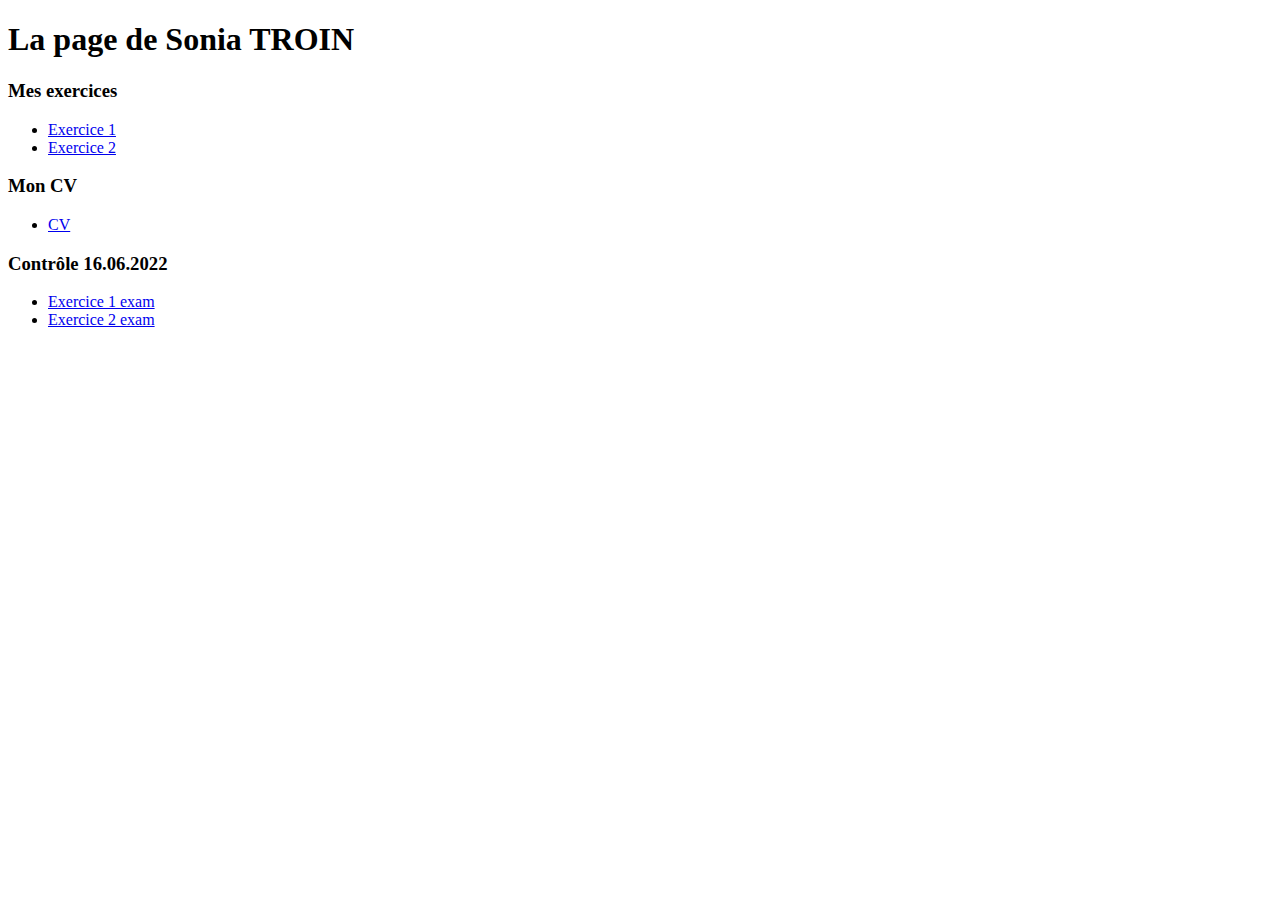
<file: index.html>
<!DOCTYPE html>
<html lang="fr"> 
	<head>
		<meta charset="UTF-8">
		<title>Ma page de Sonia TROIN</title>
	</head>
	<body> 
		<h1> La page de Sonia TROIN </h1>
		<h3> Mes exercices </h3>
		<p>
		<ul>
			<li> <a href="ex.html"> Exercice 1 </a>
			<li> <a href="ex2.html"> Exercice 2 </a>
		</ul>
		
		<h3> Mon CV </h3>
		<ul>
			<li> <a href="CV.html"> CV </a>
		</ul>
		
		<h3> Contrôle 16.06.2022 </h3>
		<ul>
			<li> <a href="controle-PW-TROIN-2022/ex1.html"> Exercice 1 exam </a>
			<li> <a href="controle-PW-TROIN-2022/exercice2/intro.html"> Exercice 2 exam </a>
		</ul>
		</p>
	</body>
</html>
</file>
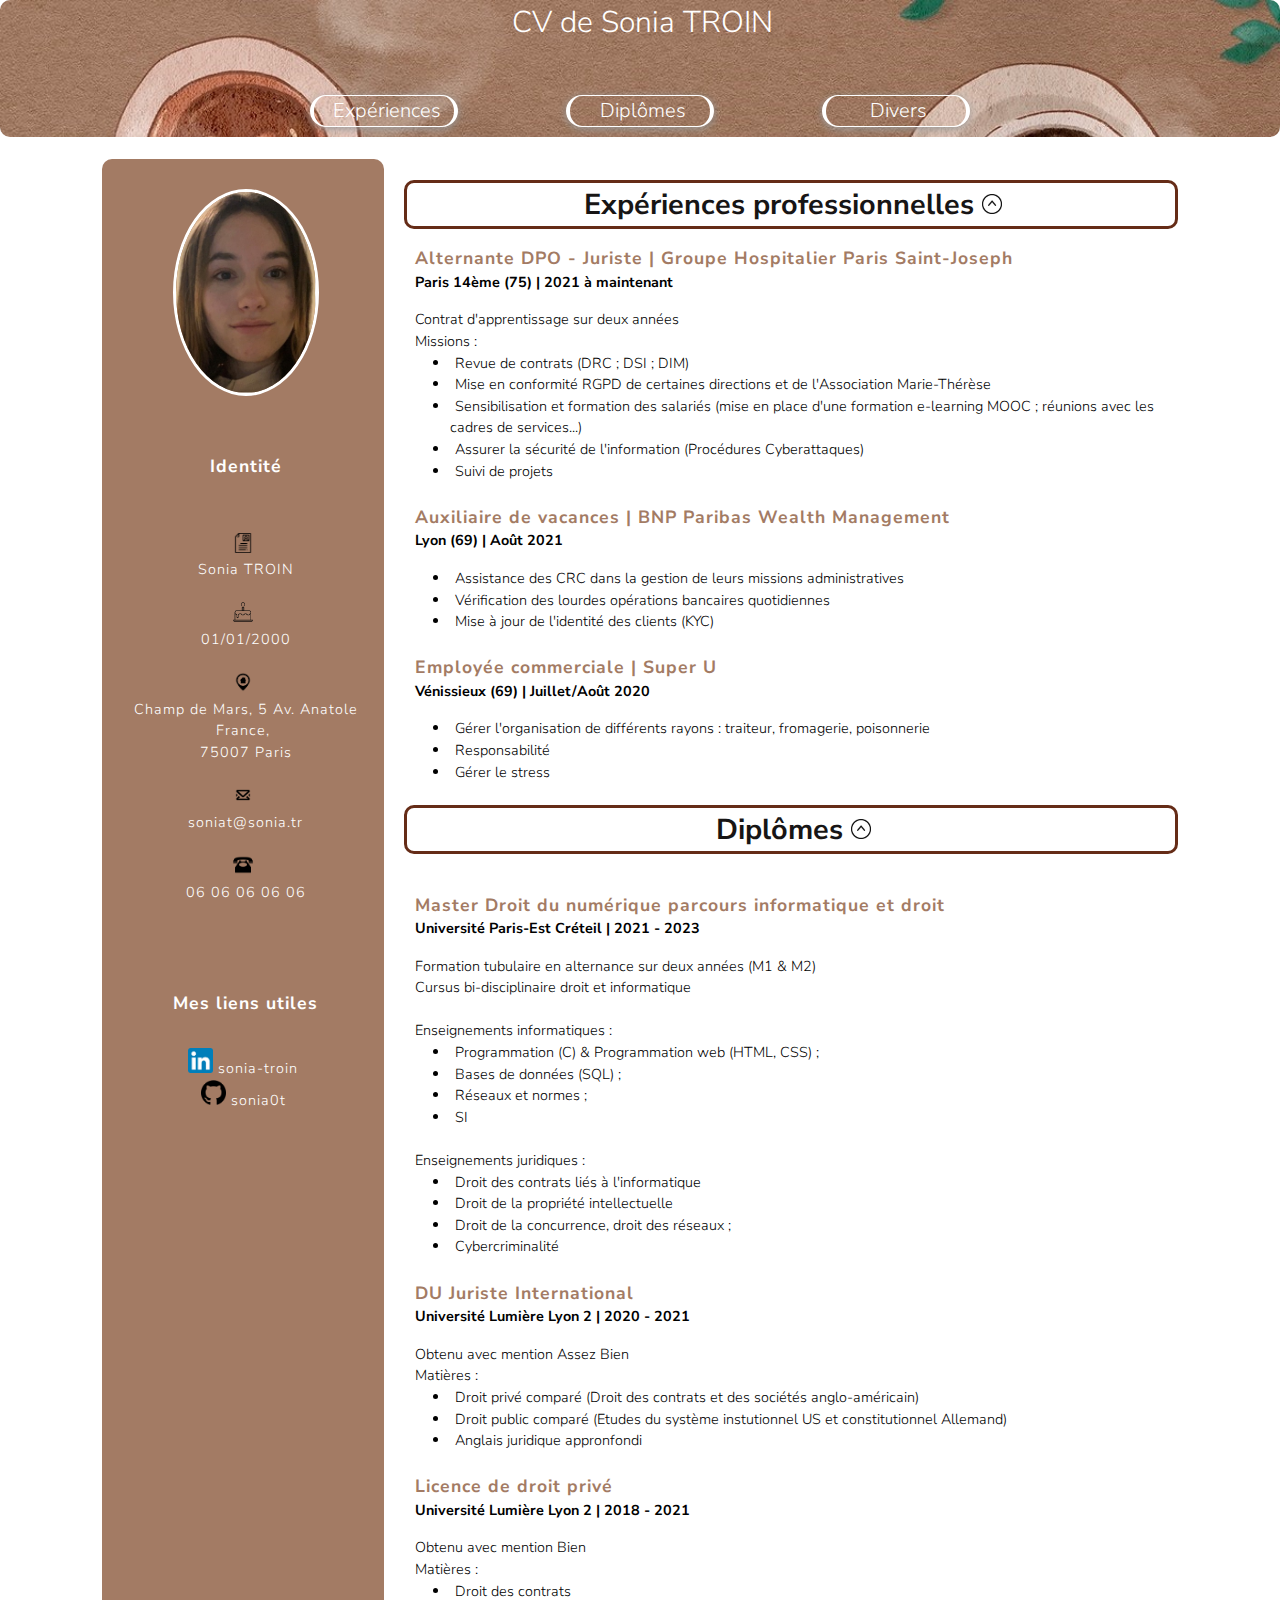
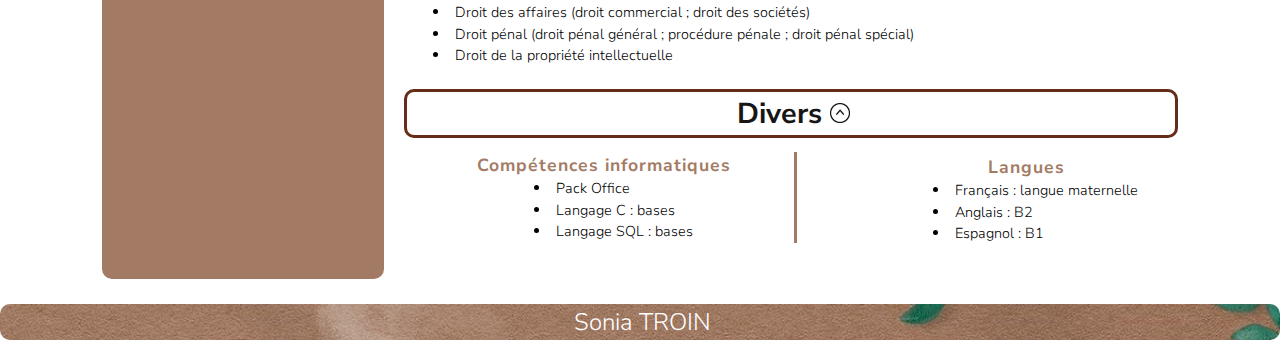
<file: CV.html>
<!DOCTYPE html>
<html lang="fr">
  <head>
    <meta charset ="UTF-8">
    <link rel="stylesheet" href="CV.css">
    <title> CV de Sonia TROIN</title>

    <link rel="preconnect" href="https://fonts.googleapis.com">
    <link rel="preconnect" href="https://fonts.gstatic.com" crossorigin>
    <link href="https://fonts.googleapis.com/css2?family=Nunito+Sans:wght@200&display=swap" rel="stylesheet">

  </head>
  <body>

    <div class = "banniere">
      <p> CV de Sonia TROIN </p>
      <a href="#experiences" class="menu">Expériences</a>
      <a href="#diplomes" class="menu">Diplômes</a>
      <a href="#divers" class="menu">Divers</a>
    </div>

    <br>

    <div class="container">
      <div class ="gauche">
        <img class="image" src="images/Photo.jpg" alt=""/>
            <h4> Identité </h4>
            <br>

            <img class="icone" src="images/id.jpg" alt="" />
            <br>
            <p> Sonia TROIN </p> 
            <br>

            <img class="icone" src="images/naissance.jpg" alt=""/>
            <br>
            <p> 01/01/2000 </p> 
            <br>

            <img class="icone" src="images/maison.jpg" alt=""/>
            <br>
            <p> Champ de Mars, 5 Av. Anatole France, </p> 
            <p> 75007 Paris </p> 
            <br>

            <img class="icone" src="images/mail.jpg" alt=""/>
            <br>
            <p>soniat@sonia.tr </p> 
            <br>

            <img class="icone" src="images/tel.jpg" alt=""/>
            <br>
            <p>06 06 06 06 06 </p> 
            <br>

            <br>
            <br>
            <br>

            <h4>Mes liens utiles </h4> 
            <img src="images/l.jpg" alt="Image" height="25"> <a href="https://www.linkedin.com/in/sonia-troin-8219b61b9/" target="_blank"> sonia-troin </a>
            <br>
            <img src="images/git.jpg" alt="Image" height="25"> <a href="https://sonia0t.github.io/" target="_blank"> sonia0t </a>
      </div>
      <br>
    
      <div class ="droite">
          <div id = "experiences"> <h2 class ="retour_haut"> Expériences professionnelles
            <a href="#"><img src="images/haut.jpg" alt="Haut" height="20"></a></h2>
    
            <h4> Alternante DPO - Juriste | Groupe Hospitalier Paris Saint-Joseph </h4>
            <h5> Paris 14ème (75) | 2021 à maintenant </h5>

            <p> Contrat d'apprentissage sur deux années </p>
            <p> Missions : </p>
            <ul>
            <li> Revue de contrats (DRC ; DSI ; DIM)
            <li> Mise en conformité RGPD de certaines directions et de l'Association Marie-Thérèse
            <li> Sensibilisation et formation des salariés (mise en place d'une formation e-learning MOOC ; réunions avec les cadres de services...)
            <li> Assurer la sécurité de l'information (Procédures Cyberattaques)
            <li> Suivi de projets
            </ul>
            <br>

            <h4> Auxiliaire de vacances | BNP Paribas Wealth Management </h4>
            <h5> Lyon (69) | Août 2021 </h5>

            <ul>
              <li> Assistance des CRC dans la gestion de leurs missions administratives
              <li> Vérification des lourdes opérations bancaires quotidiennes
              <li> Mise à jour de l'identité des clients (KYC)
            </ul>
            <br>

            <h4> Employée commerciale | Super U </h4>
            <h5>Vénissieux (69) | Juillet/Août 2020 </h5>

            <ul>
              <li> Gérer l'organisation de différents rayons : traiteur, fromagerie, poisonnerie
              <li> Responsabilité 
              <li> Gérer le stress
            </ul>
            <br>

        </div>

          <div id = "diplomes"> <h2 class="retour_haut"> Diplômes 
            <a href="#"><img src="images/haut.jpg" alt="Haut" height="20"></a> </h2>
          <br>
            <h4> Master Droit du numérique parcours informatique et droit </h4>
            <h5>Université Paris-Est Créteil | 2021 - 2023</h5>

            <p> Formation tubulaire en alternance sur deux années (M1 & M2) </p>
            <p> Cursus bi-disciplinaire droit et informatique </p>
            <br>

            <p> Enseignements informatiques : </p>
            <ul>
            <li> Programmation (C) & Programmation web (HTML, CSS) ; 
            <li> Bases de données (SQL) ; 
            <li> Réseaux et normes ; 
            <li> SI
            </ul>
            <br>

            <p> Enseignements juridiques : </p>
            <ul>
            <li> Droit des contrats liés à l'informatique
            <li> Droit de la propriété intellectuelle
            <li> Droit de la concurrence, droit des réseaux ;
            <li> Cybercriminalité
            </ul>
            <br>

            <h4> DU Juriste International </h4>
            <h5>Université Lumière Lyon 2 | 2020 - 2021 </h5>

            <p> Obtenu avec mention Assez Bien </p>
            <p> Matières : </p>
            <ul>
            <li> Droit privé comparé (Droit des contrats et des sociétés anglo-américain)
            <li> Droit public comparé (Etudes du système instutionnel US et constitutionnel Allemand)
            <li> Anglais juridique appronfondi
            </ul>
            <br>

            <h4> Licence de droit privé </h4>
            <h5> Université Lumière Lyon 2 | 2018 - 2021 </h5>

            <p> Obtenu avec mention Bien </p>
            <p> Matières : </p>
            <ul>
            <li> Droit des contrats
            <li> Droit des affaires (droit commercial ; droit des sociétés)
            <li> Droit pénal (droit pénal général ; procédure pénale ; droit pénal spécial)
            <li> Droit de la propriété intellectuelle
            </ul>
            <br>
        </div>
 
        <div class="container_divers">
        <div id = "divers"></div> <h2 class="retour_haut"> Divers 
          <a href="#"><img src="images/haut.jpg" alt="Haut" height="20"></a></h2>
          <br>

          <div class = "competences">
          <h4> Compétences informatiques</h4>
          <ul>
            <li> Pack Office
            <li> Langage C : bases
            <li> Langage SQL : bases
          </ul>
          </div>
          
          <div class = "langues">
          <h4> Langues </h4>
          <ul> 
            <li> Français : langue maternelle
            <li> Anglais : B2
            <li> Espagnol : B1
          </ul>
          </div>
        </div>
      </div>
    </div>
    
    <br>
    
    <div class="photo_enbas">
      <p> Sonia TROIN</p>
    </div>
    
  </body>
</html>
</file>
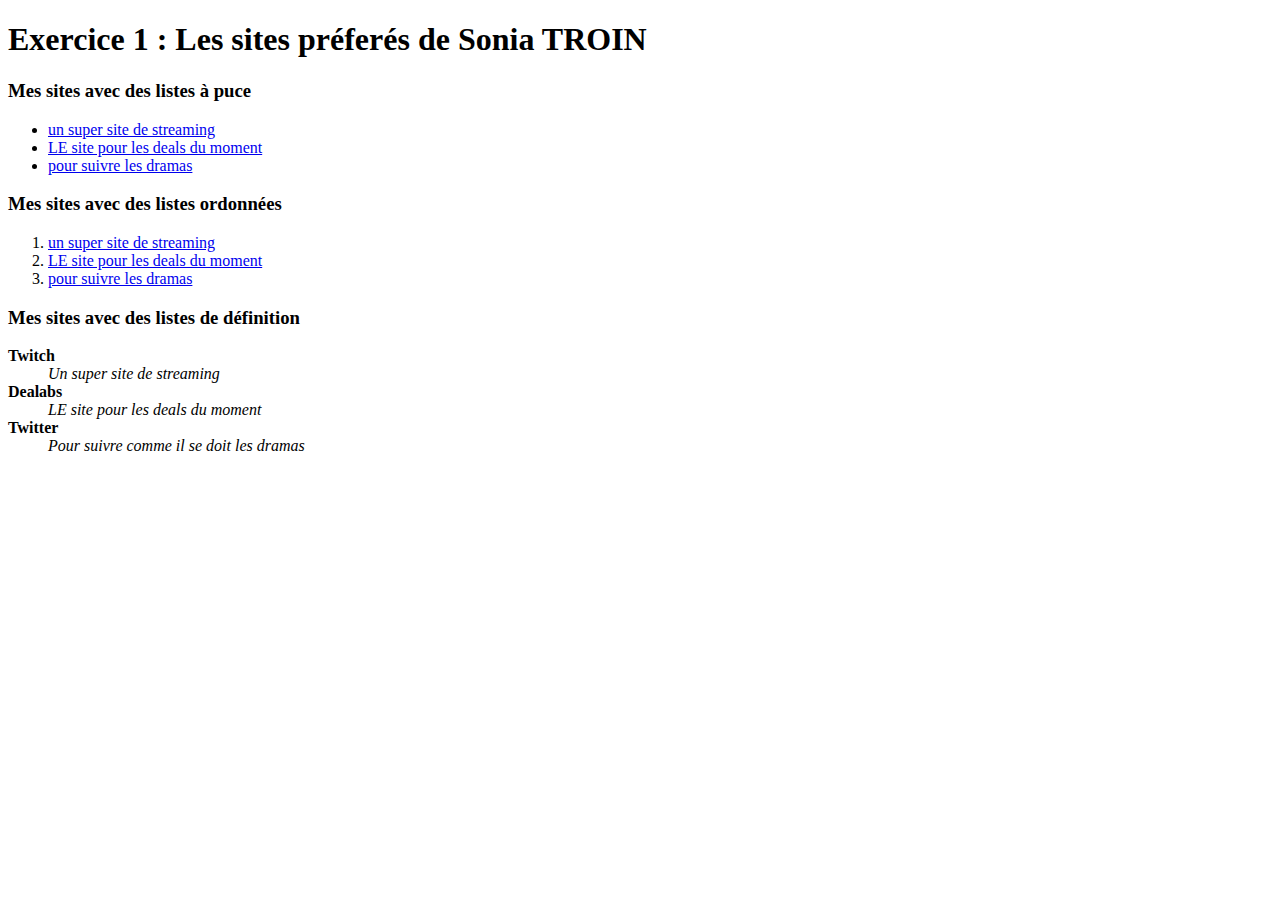
<file: ex.html>
<!DOCTYPE html>
<html lang="fr"> 
	<head>
		<meta charset="UTF-8">
		<title>Exercice 1</title>
	</head>
	<body> 
		<h1> Exercice 1 : Les sites préferés de Sonia TROIN </h1>
		<h3> Mes sites avec des listes à puce </h3>
		<p>
		<ul>
			<li> <a href=https://www.twitch.tv/> un super site de streaming </a>
			<li> <a href=https://www.dealabs.com/> LE site pour les deals du moment </a>
			<li> <a href=https://twitter.com/home> pour suivre les dramas </a>
		</ul>
		</p>

		<h3> Mes sites avec des listes ordonnées </h3>
		<ol>
			<li> <a href=https://www.twitch.tv/> un super site de streaming </a>
			<li> <a href=https://www.dealabs.com/> LE site pour les deals du moment </a>
			<li> <a href=https://twitter.com/home> pour suivre les dramas </a>
		</ol>

		<h3> Mes sites avec des listes de définition </h3>
		<dl>
			<dt><strong> Twitch </strong></dt>
			<dd><em> Un super site de streaming </em></dd>
			<dt><strong> Dealabs </strong></dt>
			<dd><em> LE site pour les deals du moment </em></dd>
			<dt><strong> Twitter </strong></dt>
			<dd><em> Pour suivre comme il se doit les dramas </em></dd>
		</dl> 
	</body>
</html>
</file>
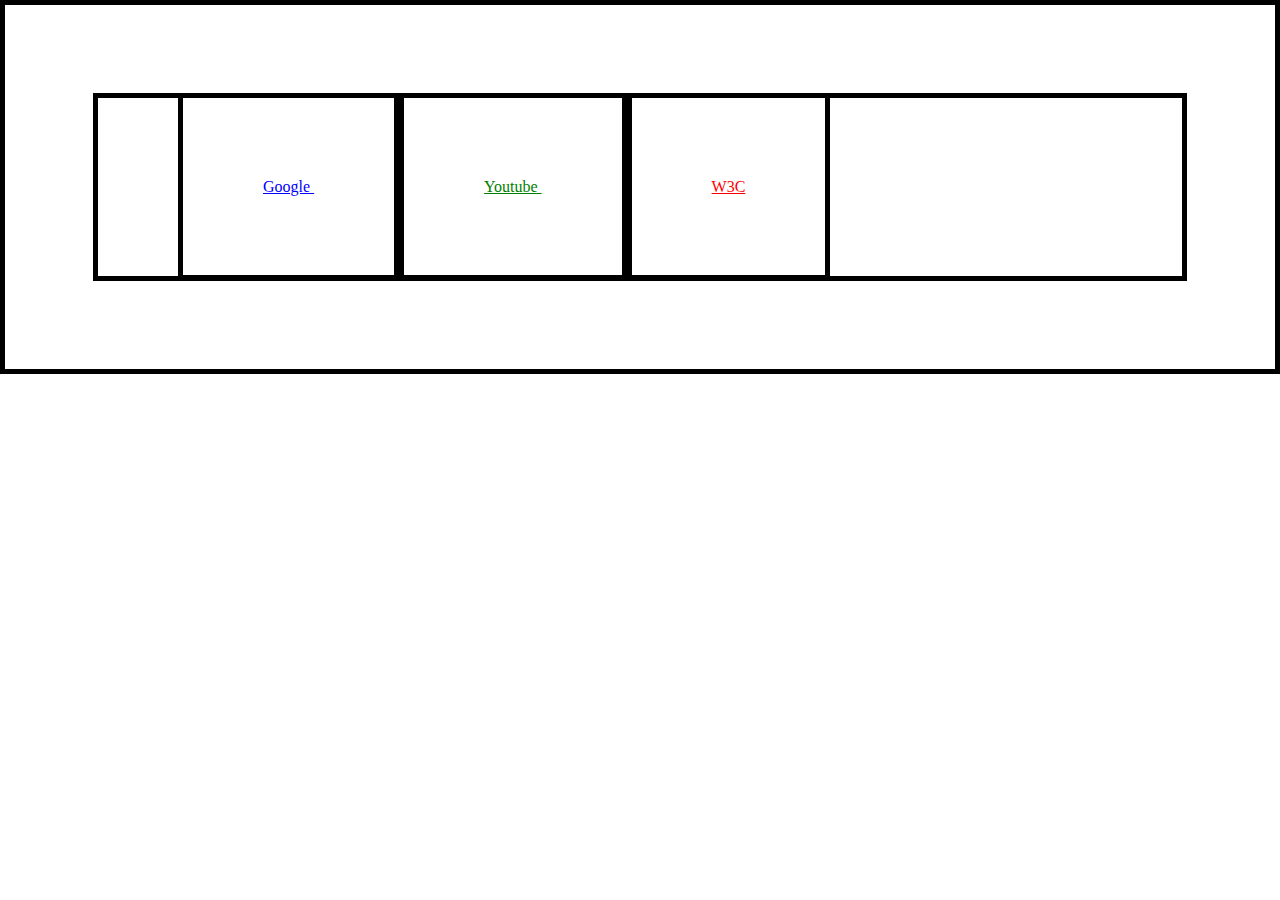
<file: ex2.html>
<!DOCTYPE html>
<html lang="fr"> 
  <head>
    <meta charset="UTF-8">
     <title>Exercice 2</title>
	</head>
	<body>
    		<a href="https://google.com"> Google </a>
    		<a href="https://youtube.com" class="classe-mon-lien"> Youtube </a>
    		<a href="https://w3c.org" id="id-mon-lien"> W3C </a>
		<style type="text/css">
			a { 
				color : blue;
			}
			a.classe-mon-lien {
				color : green;
			}
			a#id-mon-lien {
				color : red;
			}
			* {
				border : 5px solid black;
				padding : 80px;
			}
		</style>
   </body>
</html>
</file>
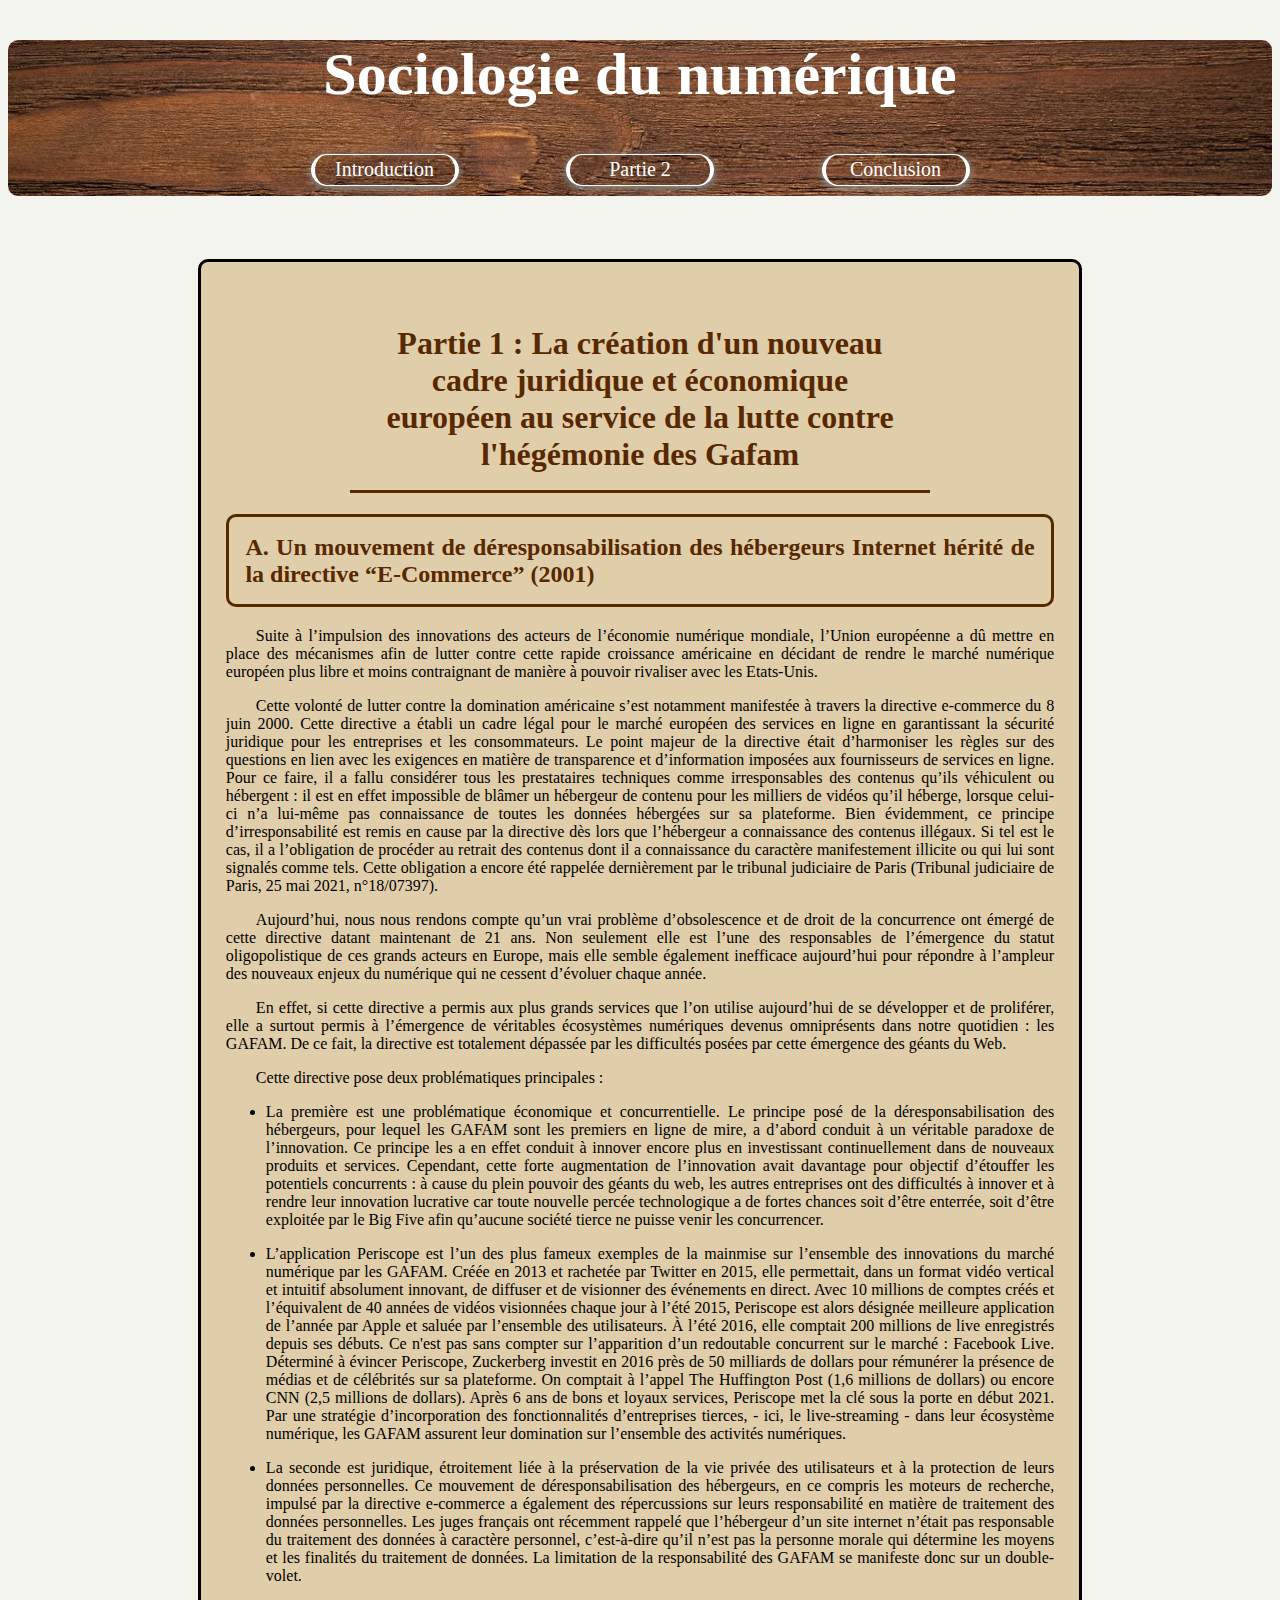
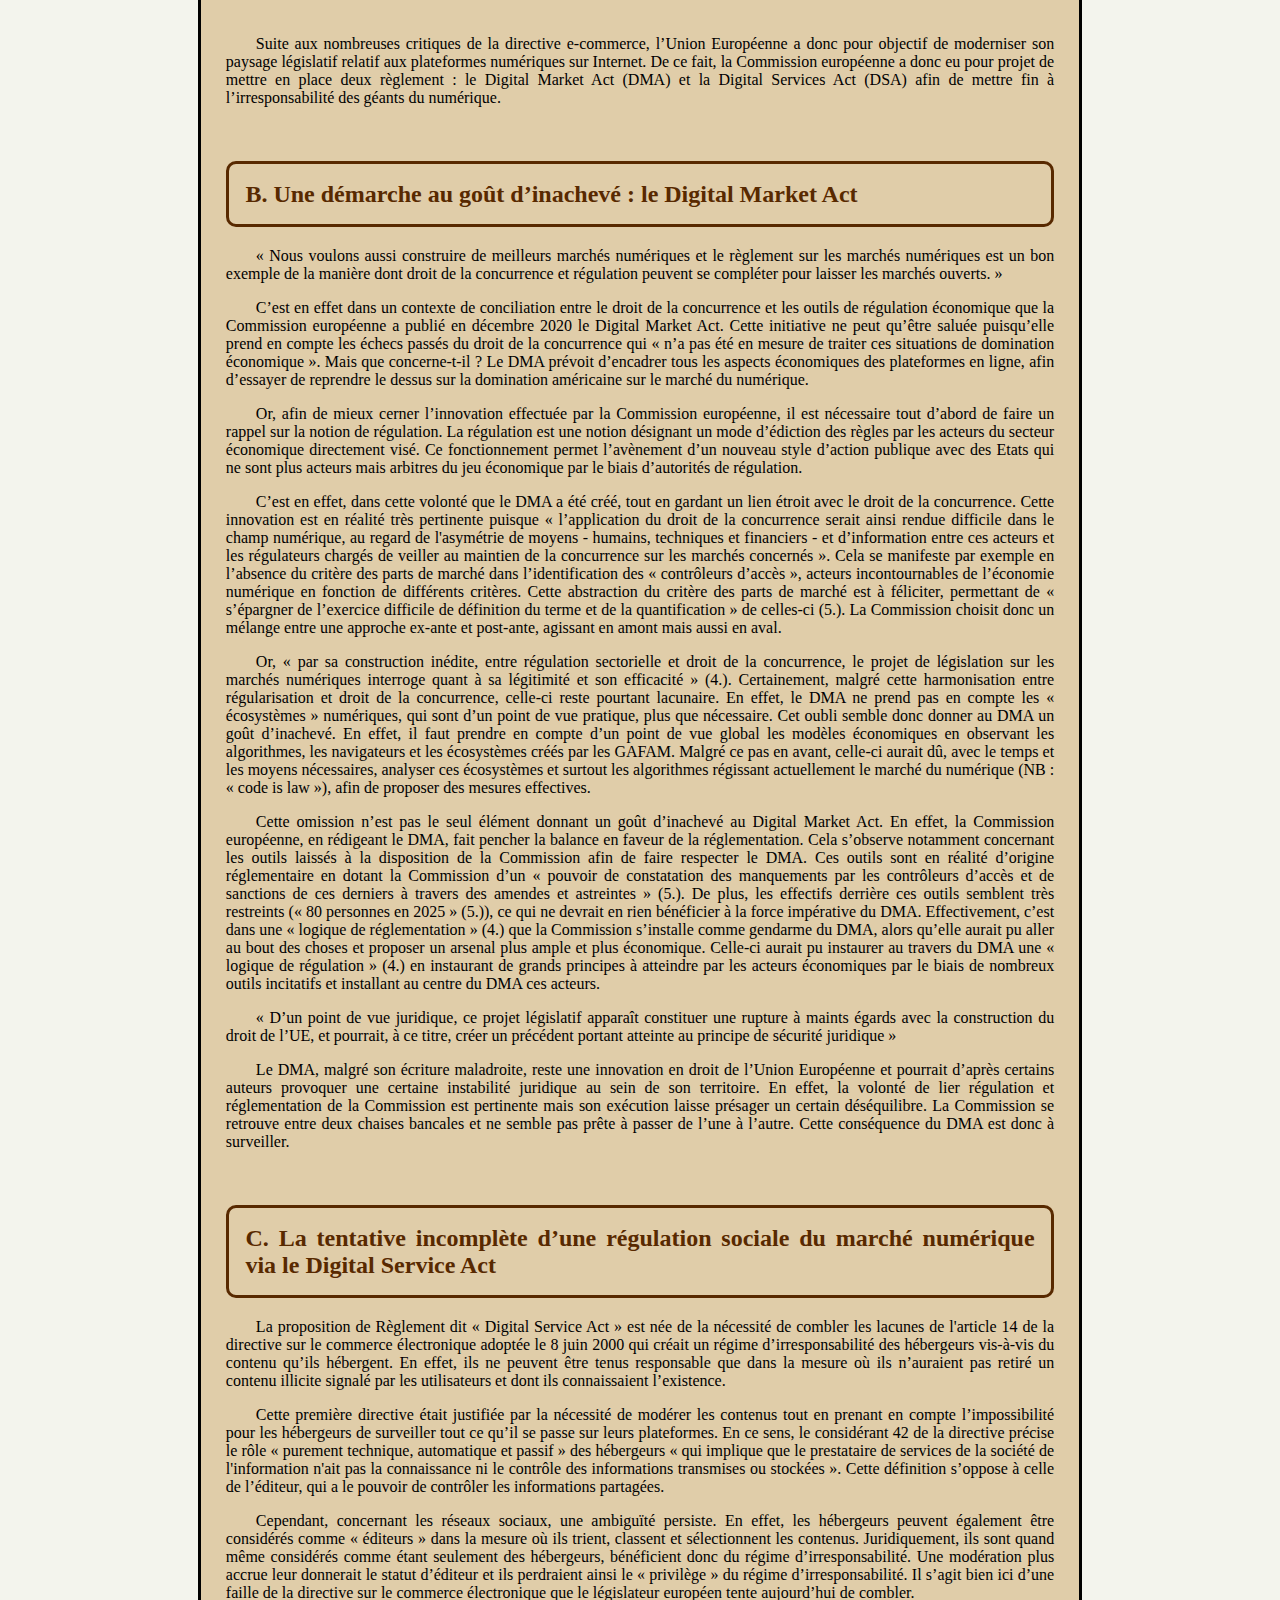
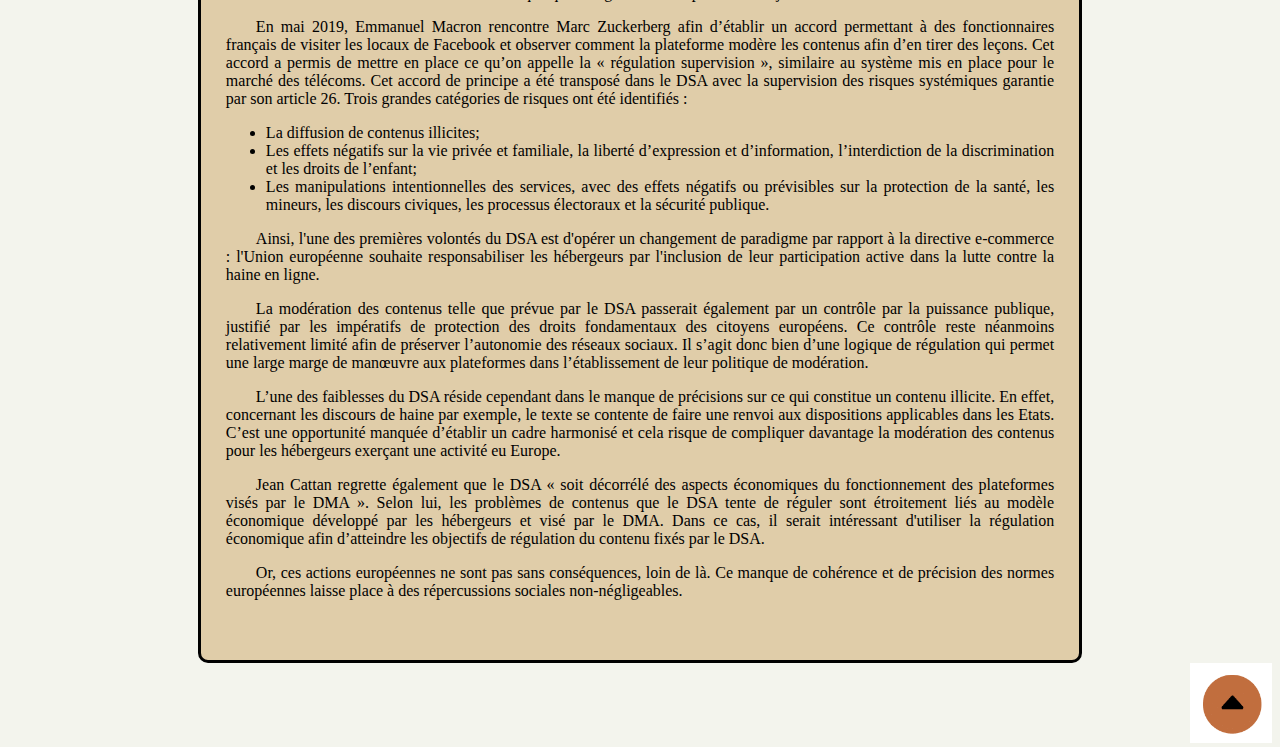
<file: controle-PW-TROIN-2022/exercice2/p1.html>
<!DOCTYPE html>
<html lang="fr">
  <head>
    <meta charset ="UTF-8">
    <title> Exercice 2 Partie 1 </title> 
    <style>
        {
            margin: 0%;
        }

        html{
            scroll-behavior: smooth;
            background-color: #F3F4ED ;
        }

        h1{
            text-align : center;
            color: #582900;
        }

        h2{
            border : solid;
            padding : 2%;
            border-radius : 10px;
            color: #582900;
        }

        p{
            text-indent : 30px;
        }

        #partie1{
            margin-right : 15%;
            margin-left : 15%;
            margin-top : 5%;
            text-align : justify;
            border : solid;
            border-radius: 10px;
            padding : 2%;
            background-color: #e0cda9;
        }

        #partie1 h1{
            margin-right : 15%;
            margin-left : 15%;
            border-bottom: solid;
            padding : 2%;
        }
        
        .haut {
            position : relative;
            height: 10%;
            width : 100%;
            margin-left:auto; 
            margin-right:auto;
            background-image : url("img.png");
            background-size : 100%;
            text-align:center;
            font-size : 30px;
            border-radius: 10px;
        }

        .haut h1{
            color : white;
        }

        .menu{
            color: white;
            display : inline-flex;
            justify-content: center;
            align-items: center;
            margin-right : 50px;
            margin-left : 50px;
            position: relative;
            width: 140px;
            height: 30px;
            border: solid;
            border-width: 1px 4px;
            border-radius: 40px;
            font-size: 20px;
            text-decoration: none;
            box-shadow: 0 2px 8px 0 #999;
            margin-bottom : 10px;
        }

        #partie1 h1{
            text-align : center;
        }

        #retour_haut{
            float : right;
        }

    </style>
</head>

<body> 
    <div class = "haut"> 
        <h1> Sociologie du numérique </h1>
        <a href="intro.html" class="menu"> Introduction </a>
        <a href="p2.html" class="menu"> Partie 2 </a>
        <a href="conclu.html" class="menu"> Conclusion </a>
    </div>

    <div id="partie1">
        <h1> Partie 1 : La création d'un nouveau cadre juridique et économique européen au service de la lutte contre l'hégémonie des Gafam </h1>
        
        <div class ="I.A">
            <h2> A. Un mouvement de déresponsabilisation des hébergeurs Internet hérité de la directive “E-Commerce” (2001) </h2>
            <p dir="ltr">
                Suite à l’impulsion des innovations des acteurs de l’économie numérique
                mondiale, l’Union européenne a dû mettre en place des mécanismes afin de
                lutter contre cette rapide croissance américaine en décidant de rendre le
                marché numérique européen plus libre et moins contraignant de manière à
                pouvoir rivaliser avec les Etats-Unis.
            </p>
            <p dir="ltr">
                Cette volonté de lutter contre la domination américaine s’est notamment
                manifestée à travers la directive e-commerce du 8 juin 2000. Cette
                directive a établi un cadre légal pour le marché européen des services en
                ligne en garantissant la sécurité juridique pour les entreprises et les
                consommateurs. Le point majeur de la directive était d’harmoniser les
                règles sur des questions en lien avec les exigences en matière de
                transparence et d’information imposées aux fournisseurs de services en
                ligne. Pour ce faire, il a fallu considérer tous les prestataires
                techniques comme irresponsables des contenus qu’ils véhiculent ou hébergent
                : il est en effet impossible de blâmer un hébergeur de contenu pour les
                milliers de vidéos qu’il héberge, lorsque celui-ci n’a lui-même pas
                connaissance de toutes les données hébergées sur sa plateforme. Bien
                évidemment, ce principe d’irresponsabilité est remis en cause par la
                directive dès lors que l’hébergeur a connaissance des contenus illégaux. Si
                tel est le cas, il a l’obligation de procéder au retrait des contenus dont
                il a connaissance du caractère manifestement illicite ou qui lui sont
                signalés comme tels. Cette obligation a encore été rappelée dernièrement
                par le tribunal judiciaire de Paris (Tribunal judiciaire de Paris, 25 mai
                2021, n°18/07397).
            </p>
            <p dir="ltr">
                Aujourd’hui, nous nous rendons compte qu’un vrai problème d’obsolescence et
                de droit de la concurrence ont émergé de cette directive datant maintenant
                de 21 ans. Non seulement elle est l’une des responsables de l’émergence du
                statut oligopolistique de ces grands acteurs en Europe, mais elle semble
                également inefficace aujourd’hui pour répondre à l’ampleur des nouveaux
                enjeux du numérique qui ne cessent d’évoluer chaque année.
            </p>
            <p dir="ltr">
                En effet, si cette directive a permis aux plus grands services que l’on
                utilise aujourd’hui de se développer et de proliférer, elle a surtout
                permis à l’émergence de véritables écosystèmes numériques devenus
                omniprésents dans notre quotidien : les GAFAM. De ce fait, la directive est
                totalement dépassée par les difficultés posées par cette émergence des
                géants du Web.
            </p>
            <p dir="ltr">
                Cette directive pose deux problématiques principales :
            </p>
            <ul>
                <li>
                        La première est une problématique économique et concurrentielle. Le
                        principe posé de la déresponsabilisation des hébergeurs, pour
                        lequel les GAFAM sont les premiers en ligne de mire, a d’abord
                        conduit à un véritable paradoxe de l’innovation. Ce principe les a
                        en effet conduit à innover encore plus en investissant
                        continuellement dans de nouveaux produits et services. Cependant,
                        cette forte augmentation de l’innovation avait davantage pour
                        objectif d’étouffer les potentiels concurrents : à cause du plein
                        pouvoir des géants du web, les autres entreprises ont des
                        difficultés à innover et à rendre leur innovation lucrative car
                        toute nouvelle percée technologique a de fortes chances soit d’être
                        enterrée, soit d’être exploitée par le Big Five afin qu’aucune
                        société tierce ne puisse venir les concurrencer.
                </li>
            </ul>
            <ul>
                <li>
                        L’application Periscope est l’un des plus fameux exemples de la
                        mainmise sur l’ensemble des innovations du marché numérique par les
                        GAFAM. Créée en 2013 et rachetée par Twitter en 2015, elle
                        permettait, dans un format vidéo vertical et intuitif absolument
                        innovant, de diffuser et de visionner des événements en direct.
                        Avec 10 millions de comptes créés et l’équivalent de 40 années de
                        vidéos visionnées chaque jour à l’été 2015, Periscope est alors
                        désignée meilleure application de l’année par Apple et saluée par
                        l’ensemble des utilisateurs. À l’été 2016, elle comptait 200
                        millions de live enregistrés depuis ses débuts. Ce n'est pas sans
                        compter sur l’apparition d’un redoutable concurrent sur le marché :
                        Facebook Live. Déterminé à évincer Periscope, Zuckerberg investit
                        en 2016 près de 50 milliards de dollars pour rémunérer la présence
                        de médias et de célébrités sur sa plateforme. On comptait à l’appel
                        The Huffington Post (1,6 millions de dollars) ou encore CNN (2,5
                        millions de dollars). Après 6 ans de bons et loyaux services,
                        Periscope met la clé sous la porte en début 2021. Par une stratégie
                        d’incorporation des fonctionnalités d’entreprises tierces, - ici,
                        le live-streaming - dans leur écosystème numérique, les GAFAM
                        assurent leur domination sur l’ensemble des activités numériques.
                </li>
            </ul>
            <ul>
                <li>
                        La seconde est juridique, étroitement liée à la préservation de la
                        vie privée des utilisateurs et à la protection de leurs données
                        personnelles. Ce mouvement de déresponsabilisation des hébergeurs,
                        en ce compris les moteurs de recherche, impulsé par la directive
                        e-commerce a également des répercussions sur leurs responsabilité
                        en matière de traitement des données personnelles. Les juges
                        français ont récemment rappelé que l’hébergeur d’un site internet
                        n’était pas responsable du traitement des données à caractère
                        personnel, c’est-à-dire qu’il n’est pas la personne morale qui
                        détermine les moyens et les finalités du traitement de données. La
                        limitation de la responsabilité des GAFAM se manifeste donc sur un
                        double-volet.
                </li>
            </ul>
            <br/>
            <p dir="ltr">
                Suite aux nombreuses critiques de la directive e-commerce, l’Union
                Européenne a donc pour objectif de moderniser son paysage législatif
                relatif aux plateformes numériques sur Internet. De ce fait, la Commission
                européenne a donc eu pour projet de mettre en place deux règlement : le
                Digital Market Act (DMA) et la Digital Services Act (DSA) afin de mettre
                fin à l’irresponsabilité des géants du numérique.
            </p>
            <div>
                <br/>
            </div>
        </div>    
        
        <div class="I.B">
            <h2> B. Une démarche au goût d’inachevé : le Digital Market Act </h2>
            <p dir="ltr">
                « Nous voulons aussi construire de meilleurs marchés numériques et le
                règlement sur les marchés numériques est un bon exemple de la manière dont
                droit de la concurrence et régulation peuvent se compléter pour laisser les
                marchés ouverts. »
            </p>
            <p dir="ltr">
                C’est en effet dans un contexte de conciliation entre le droit de la
                concurrence et les outils de régulation économique que la Commission
                européenne a publié en décembre 2020 le Digital Market Act. Cette
                initiative ne peut qu’être saluée puisqu’elle prend en compte les échecs
                passés du droit de la concurrence qui « n’a pas été en mesure de traiter
                ces situations de domination économique ». Mais que concerne-t-il ? Le DMA
                prévoit d’encadrer tous les aspects économiques des plateformes en ligne,
                afin d’essayer de reprendre le dessus sur la domination américaine sur le
                marché du numérique.
            </p>
            <p dir="ltr">
                Or, afin de mieux cerner l’innovation effectuée par la Commission
                européenne, il est nécessaire tout d’abord de faire un rappel sur la notion
                de régulation. La régulation est une notion désignant un mode d’édiction
                des règles par les acteurs du secteur économique directement visé. Ce
                fonctionnement permet l’avènement d’un nouveau style d’action publique avec
                des Etats qui ne sont plus acteurs mais arbitres du jeu économique par le
                biais d’autorités de régulation.
            </p>
            <p dir="ltr">
                C’est en effet, dans cette volonté que le DMA a été créé, tout en gardant
                un lien étroit avec le droit de la concurrence. Cette innovation est en
                réalité très pertinente puisque « l’application du droit de la concurrence
                serait ainsi rendue difficile dans le champ numérique, au regard de
                l'asymétrie de moyens - humains, techniques et financiers - et
                d’information entre ces acteurs et les régulateurs chargés de veiller au
                maintien de la concurrence sur les marchés concernés ». Cela se manifeste
                par exemple en l’absence du critère des parts de marché dans
                l’identification des « contrôleurs d’accès », acteurs incontournables de
                l’économie numérique en fonction de différents critères. Cette abstraction
                du critère des parts de marché est à féliciter, permettant de « s’épargner
                de l’exercice difficile de définition du terme et de la quantification » de
                celles-ci (5.). La Commission choisit donc un mélange entre une approche
                ex-ante et post-ante, agissant en amont mais aussi en aval.
            </p>
            <p dir="ltr">
                Or, « par sa construction inédite, entre régulation sectorielle et droit de
                la concurrence, le projet de législation sur les marchés numériques
                interroge quant à sa légitimité et son efficacité » (4.). Certainement,
                malgré cette harmonisation entre régularisation et droit de la concurrence,
                celle-ci reste pourtant lacunaire. En effet, le DMA ne prend pas en compte
                les « écosystèmes » numériques, qui sont d’un point de vue pratique, plus
                que nécessaire. Cet oubli semble donc donner au DMA un goût d’inachevé. En
                effet, il faut prendre en compte d’un point de vue global les modèles
                économiques en observant les algorithmes, les navigateurs et les
                écosystèmes créés par les GAFAM. Malgré ce pas en avant, celle-ci aurait
                dû, avec le temps et les moyens nécessaires, analyser ces écosystèmes et
                surtout les algorithmes régissant actuellement le marché du numérique (NB :
                « code is law »), afin de proposer des mesures effectives.
            </p>
            <p dir="ltr">
                Cette omission n’est pas le seul élément donnant un goût d’inachevé au
                Digital Market Act. En effet, la Commission européenne, en rédigeant le
                DMA, fait pencher la balance en faveur de la réglementation. Cela s’observe
                notamment concernant les outils laissés à la disposition de la Commission
                afin de faire respecter le DMA. Ces outils sont en réalité d’origine
                réglementaire en dotant la Commission d’un « pouvoir de constatation des
                manquements par les contrôleurs d’accès et de sanctions de ces derniers à
                travers des amendes et astreintes » (5.). De plus, les effectifs derrière
                ces outils semblent très restreints (« 80 personnes en 2025 » (5.)), ce qui
                ne devrait en rien bénéficier à la force impérative du DMA. Effectivement,
                c’est dans une « logique de réglementation » (4.) que la Commission
                s’installe comme gendarme du DMA, alors qu’elle aurait pu aller au bout des
                choses et proposer un arsenal plus ample et plus économique. Celle-ci
                aurait pu instaurer au travers du DMA une « logique de régulation » (4.) en
                instaurant de grands principes à atteindre par les acteurs économiques par
                le biais de nombreux outils incitatifs et installant au centre du DMA ces
                acteurs.
            </p>
            <p dir="ltr">
                « D’un point de vue juridique, ce projet législatif apparaît constituer une
                rupture à maints égards avec la construction du droit de l’UE, et pourrait,
                à ce titre, créer un précédent portant atteinte au principe de sécurité
                juridique »
            </p>
            <p dir="ltr">
                Le DMA, malgré son écriture maladroite, reste une innovation en droit de
                l’Union Européenne et pourrait d’après certains auteurs provoquer une
                certaine instabilité juridique au sein de son territoire. En effet, la
                volonté de lier régulation et réglementation de la Commission est
                pertinente mais son exécution laisse présager un certain déséquilibre. La
                Commission se retrouve entre deux chaises bancales et ne semble pas prête à
                passer de l’une à l’autre. Cette conséquence du DMA est donc à surveiller.
            </p>
            <div>
                <br/>
            </div>
        </div>
    
        <div class="I.C">
            <h2> C. La tentative incomplète d’une régulation sociale du marché numérique via le Digital Service Act</h2>
            <p dir="ltr">
                La proposition de Règlement dit « Digital Service Act » est née de la
                nécessité de combler les lacunes de l'article 14 de la directive sur le
                commerce électronique adoptée le 8 juin 2000 qui créait un régime
                d’irresponsabilité des hébergeurs vis-à-vis du contenu qu’ils hébergent. En
                effet, ils ne peuvent être tenus responsable que dans la mesure où ils
                n’auraient pas retiré un contenu illicite signalé par les utilisateurs et
                dont ils connaissaient l’existence.
            </p>
            <p dir="ltr">
                Cette première directive était justifiée par la nécessité de modérer les
                contenus tout en prenant en compte l’impossibilité pour les hébergeurs de
                surveiller tout ce qu’il se passe sur leurs plateformes. En ce sens, le
                considérant 42 de la directive précise le rôle « purement technique,
                automatique et passif » des hébergeurs « qui implique que le prestataire de
                services de la société de l'information n'ait pas la connaissance ni le
                contrôle des informations transmises ou stockées ». Cette définition
                s’oppose à celle de l’éditeur, qui a le pouvoir de contrôler les
                informations partagées.
            </p>
            <p dir="ltr">
                Cependant, concernant les réseaux sociaux, une ambiguïté persiste. En
                effet, les hébergeurs peuvent également être considérés comme « éditeurs »
                dans la mesure où ils trient, classent et sélectionnent les contenus.
                Juridiquement, ils sont quand même considérés comme étant seulement des
                hébergeurs, bénéficient donc du régime d’irresponsabilité. Une modération
                plus accrue leur donnerait le statut d’éditeur et ils perdraient ainsi le «
                privilège » du régime d’irresponsabilité. Il s’agit bien ici d’une faille
                de la directive sur le commerce électronique que le législateur européen
                tente aujourd’hui de combler.
            </p>
            <p dir="ltr">
                En mai 2019, Emmanuel Macron rencontre Marc Zuckerberg afin d’établir un
                accord permettant à des fonctionnaires français de visiter les locaux de
                Facebook et observer comment la plateforme modère les contenus afin d’en
                tirer des leçons. Cet accord a permis de mettre en place ce qu’on appelle
                la « régulation supervision », similaire au système mis en place pour le
                marché des télécoms. Cet accord de principe a été transposé dans le DSA
                avec la supervision des risques systémiques garantie par son article 26.
                Trois grandes catégories de risques ont été identifiés :
            </p>
            <ul>
                <li>
                        La diffusion de contenus illicites;
                </li>
                <li>
                        Les effets négatifs sur la vie privée et familiale, la liberté
                        d’expression et d’information, l’interdiction de la discrimination
                        et les droits de l’enfant;
                </li>
                <li>
                        Les manipulations intentionnelles des services, avec des effets
                        négatifs ou prévisibles sur la protection de la santé, les mineurs,
                        les discours civiques, les processus électoraux et la sécurité
                        publique.
                </li>
            </ul>
            <p dir="ltr">
                Ainsi, l'une des premières volontés du DSA est d'opérer un changement de
                paradigme par rapport à la directive e-commerce : l'Union européenne
                souhaite responsabiliser les hébergeurs par l'inclusion de leur
                participation active dans la lutte contre la haine en ligne.
            </p>
            <p dir="ltr">
                La modération des contenus telle que prévue par le DSA passerait également
                par un contrôle par la puissance publique, justifié par les impératifs de
                protection des droits fondamentaux des citoyens européens. Ce contrôle
                reste néanmoins relativement limité afin de préserver l’autonomie des
                réseaux sociaux. Il s’agit donc bien d’une logique de régulation qui permet
                une large marge de manœuvre aux plateformes dans l’établissement de leur
                politique de modération.
            </p>
            <p dir="ltr">
                L’une des faiblesses du DSA réside cependant dans le manque de précisions
                sur ce qui constitue un contenu illicite. En effet, concernant les discours
                de haine par exemple, le texte se contente de faire une renvoi aux
                dispositions applicables dans les Etats. C’est une opportunité manquée
                d’établir un cadre harmonisé et cela risque de compliquer davantage la
                modération des contenus pour les hébergeurs exerçant une activité eu
                Europe.
            </p>
            <p dir="ltr">
                Jean Cattan regrette également que le DSA « soit décorrélé des aspects
                économiques du fonctionnement des plateformes visés par le DMA ». Selon
                lui, les problèmes de contenus que le DSA tente de réguler sont étroitement
                liés au modèle économique développé par les hébergeurs et visé par le DMA.
                Dans ce cas, il serait intéressant d'utiliser la régulation économique afin
                d’atteindre les objectifs de régulation du contenu fixés par le DSA.
            </p>
            <p dir="ltr">
                Or, ces actions européennes ne sont pas sans conséquences, loin de là. Ce
                manque de cohérence et de précision des normes européennes laisse place à
                des répercussions sociales non-négligeables.
            </p>
            <div>
                <br/>
            </div>
        </div>
    </div>
    
    <div id="retour_haut">
        <a href="#top"><img src="haut.jpeg" alt="Retourner en haut" height="80"/></a>
    </div>
</body>
</file>
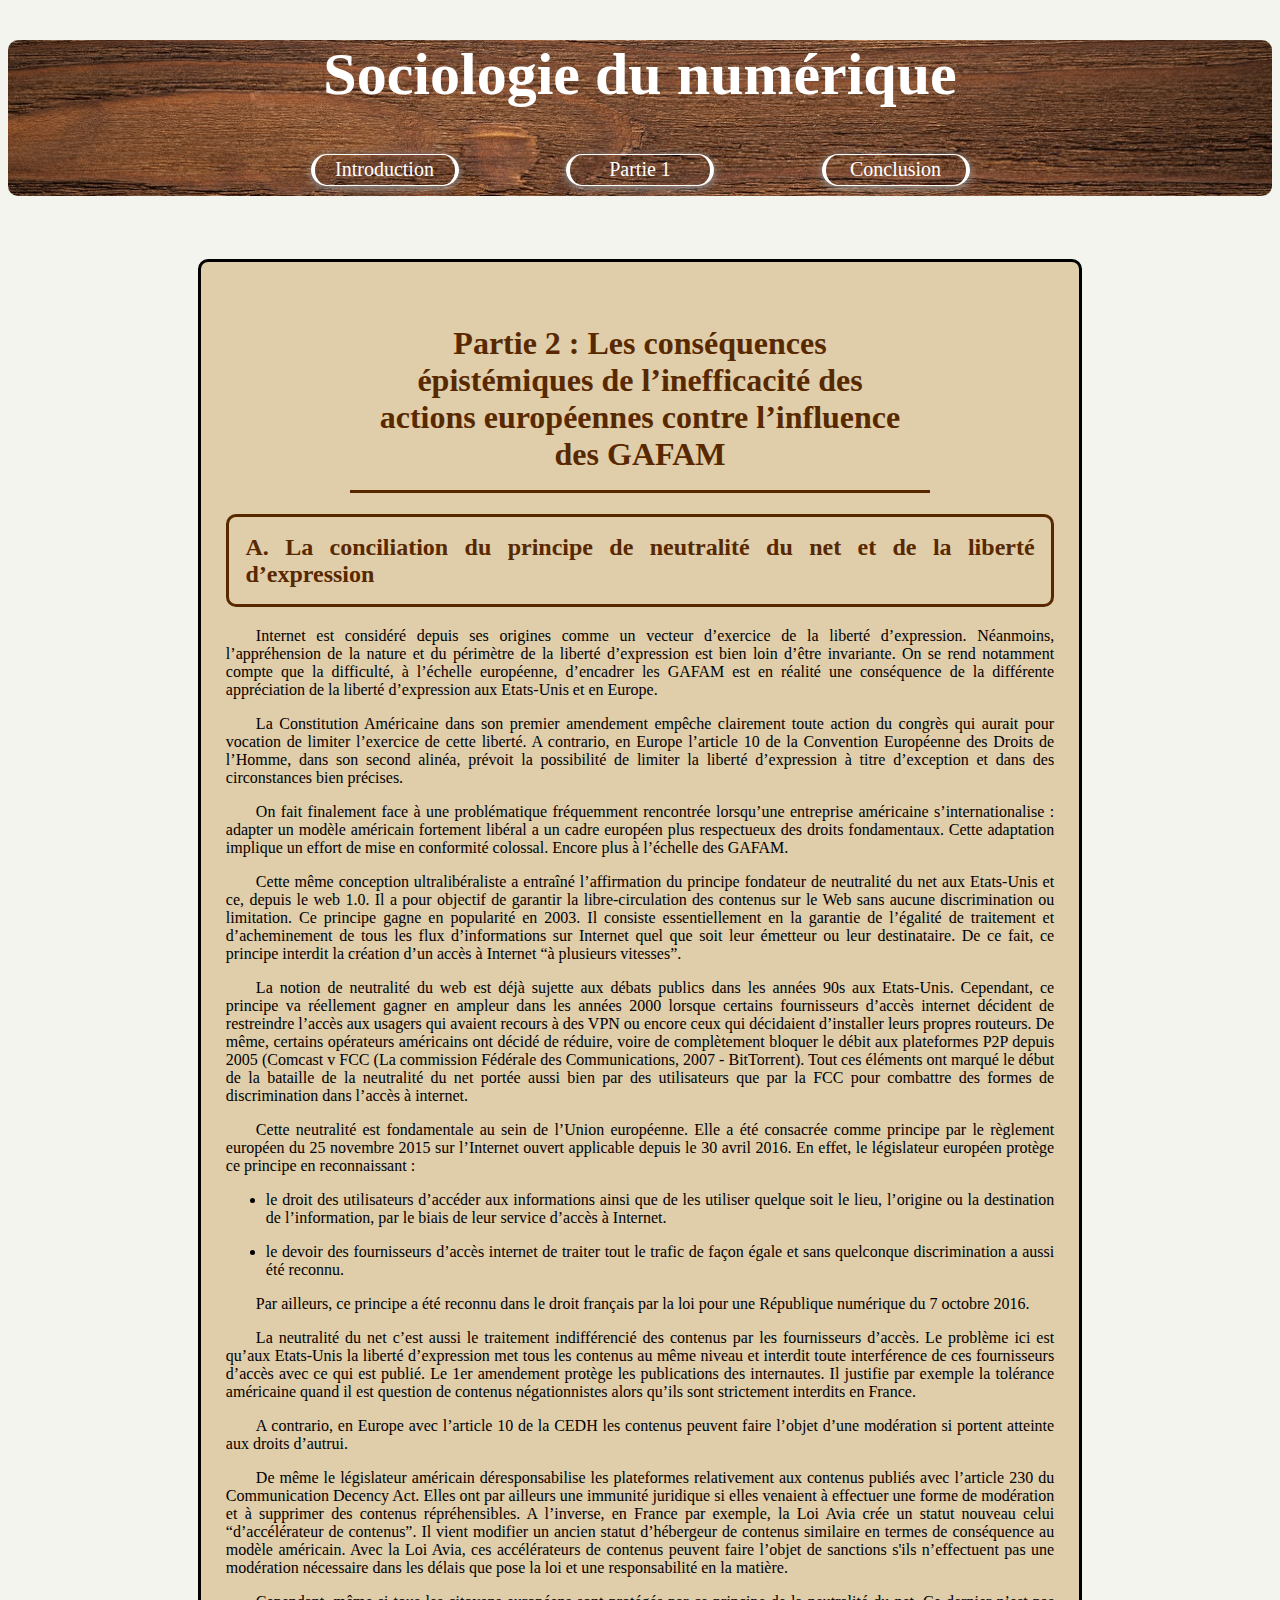
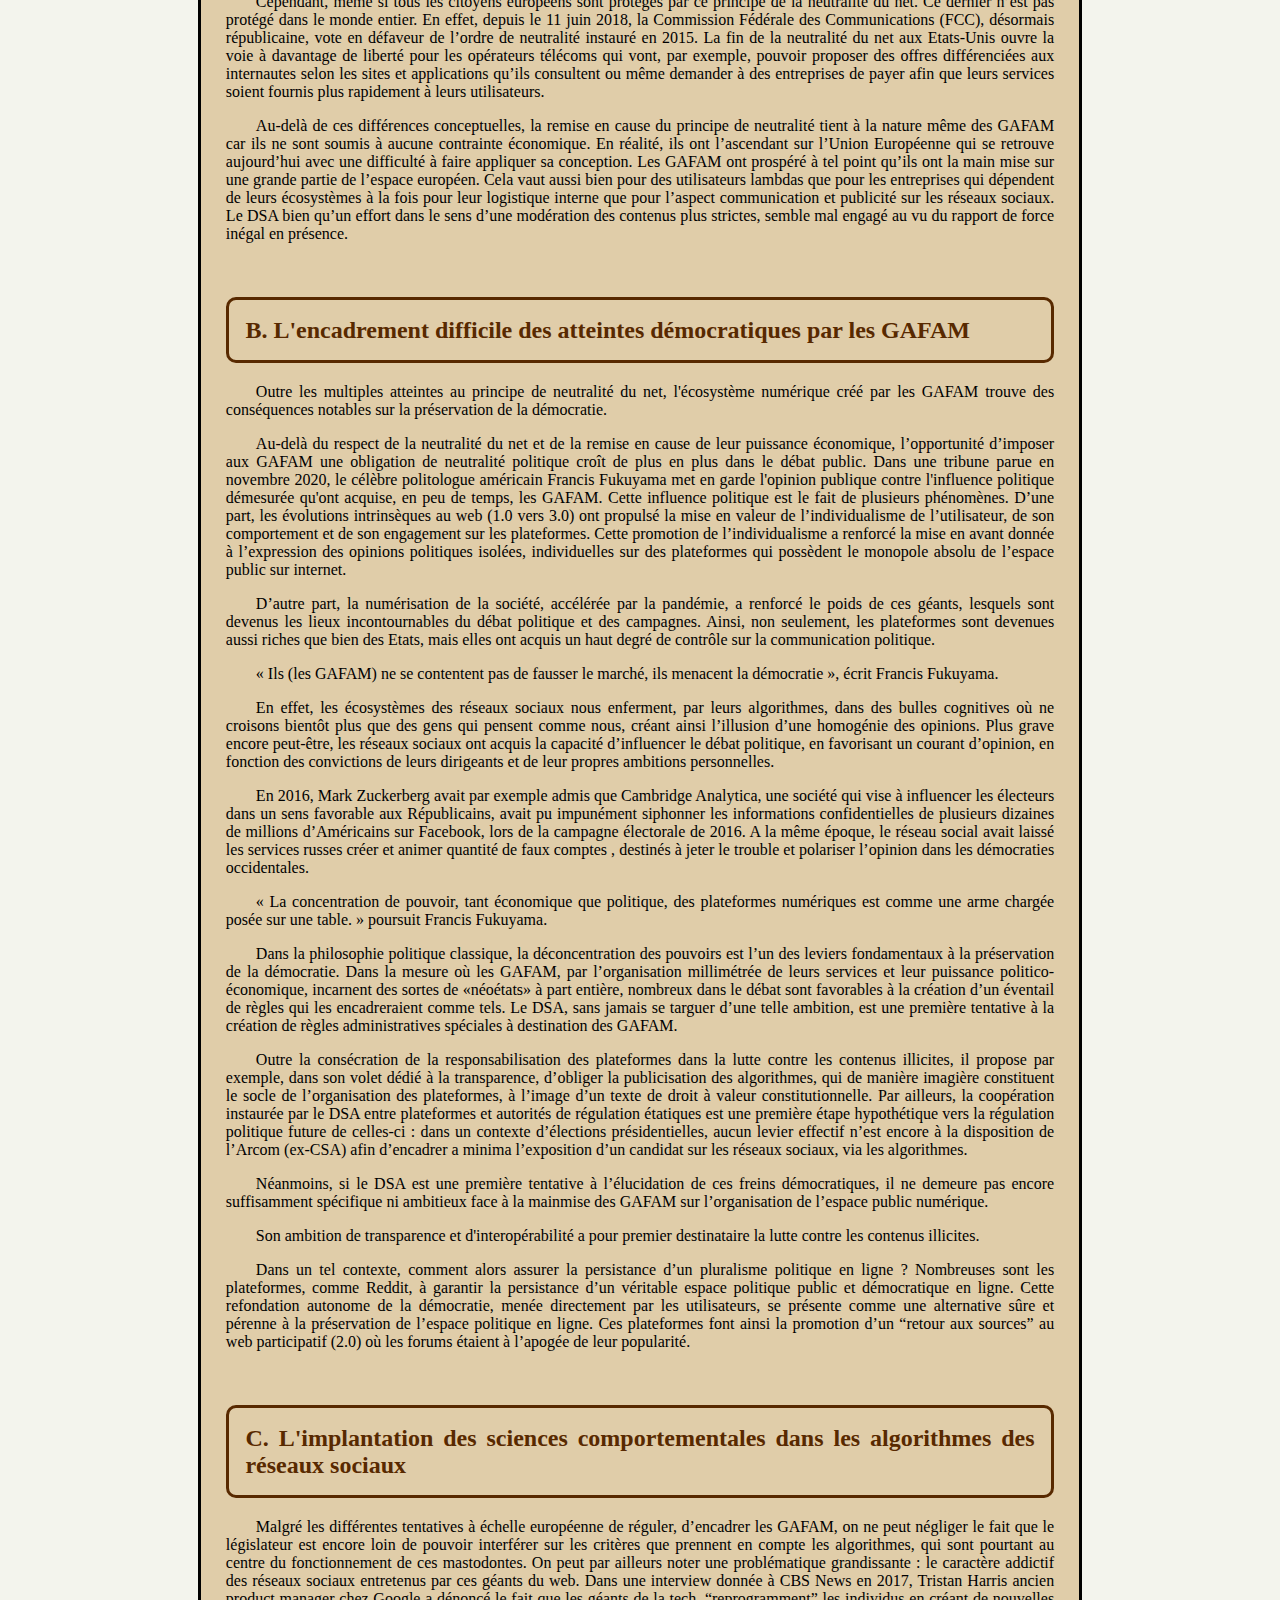
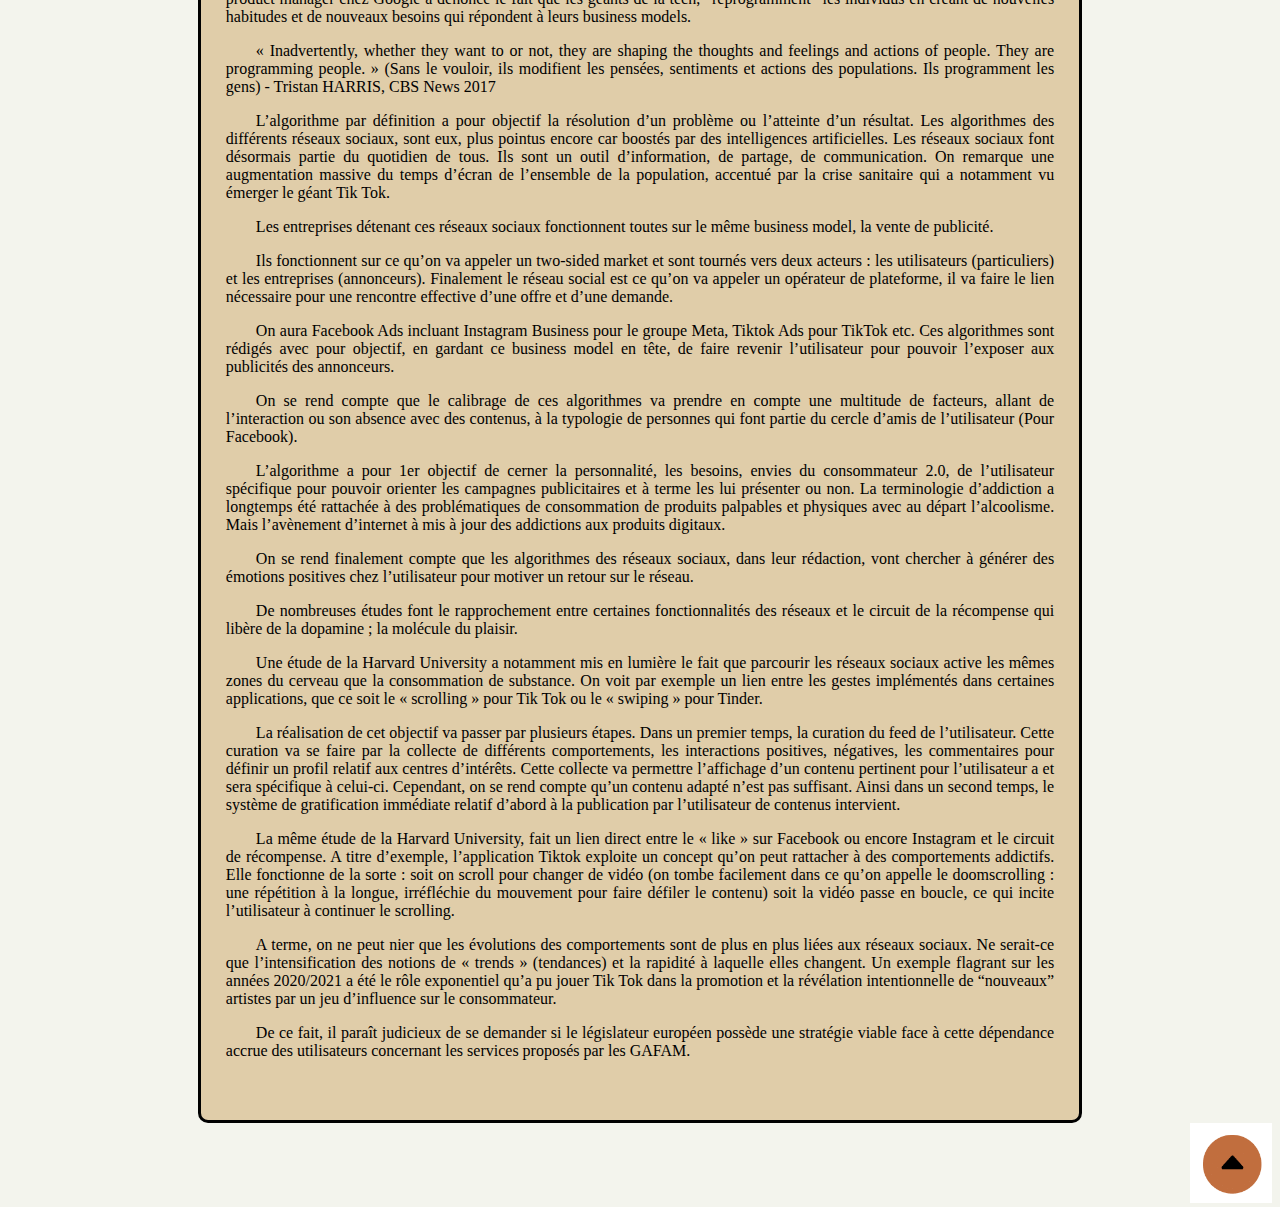
<file: controle-PW-TROIN-2022/exercice2/p2.html>
<!DOCTYPE html>
<html lang="fr">
  <head>
    <meta charset ="UTF-8"> 
    <title> Exercice 2 Partie 2 </title> 
    <style>
        {
            margin: 0%;
        }

        html{
            scroll-behavior: smooth;
            background-color: #F3F4ED ;
        }

        
        h1{
            text-align : center;
            color: #582900;
        }

        h2{
            border : solid;
            padding : 2%;
            border-radius : 10px;
            color: #582900;
        }

        p{
            text-indent : 30px;
        }

        #partie2{
            margin-right : 15%;
            margin-left : 15%;
            margin-top : 5%;
            text-align : justify;
            border : solid;
            border-radius: 10px;
            padding : 2%;
            background-color: #e0cda9;
        }

        #partie2 h1{
            margin-right : 15%;
            margin-left : 15%;
            border-bottom: solid;
            padding : 2%;
        }
        
        .haut {
            position : relative;
            height: 10%;
            width : 100%;
            margin-left:auto; 
            margin-right:auto;
            background-image : url("img.png");
            background-size : 100%;
            text-align:center;
            font-size : 30px;
            border-radius: 10px;
        }

        .haut h1{
            color : white;
        }

        .menu{
            color: white;
            display : inline-flex;
            justify-content: center;
            align-items: center;
            margin-right : 50px;
            margin-left : 50px;
            position: relative;
            width: 140px;
            height: 30px;
            border: solid;
            border-width: 1px 4px;
            border-radius: 40px;
            font-size: 20px;
            text-decoration: none;
            box-shadow: 0 2px 8px 0 #999;
            margin-bottom : 10px;
        }

        #retour_haut{
            float : right;
        }
        
    </style>
</head>

<body>
    <div class = "haut"> 
        <h1> Sociologie du numérique </h1>
        <a href="intro.html" class="menu"> Introduction </a>
        <a href="p1.html" class="menu">Partie 1 </a>
        <a href="conclu.html" class="menu"> Conclusion </a>
    </div>
    
    <div id="partie2">
        <h1> Partie 2 : Les conséquences épistémiques de l’inefficacité des actions européennes contre l’influence des GAFAM </h1>
        <div class="II.A">
            <h2> A. La conciliation du principe de neutralité du net et de la liberté d’expression </h2>
            <p dir="ltr">
                Internet est considéré depuis ses origines comme un vecteur d’exercice de
                la liberté d’expression. Néanmoins, l’appréhension de la nature et du
                périmètre de la liberté d’expression est bien loin d’être invariante. On se
                rend notamment compte que la difficulté, à l’échelle européenne, d’encadrer
                les GAFAM est en réalité une conséquence de la différente appréciation de
                la liberté d’expression aux Etats-Unis et en Europe.
            </p>
            <p dir="ltr">
                La Constitution Américaine dans son premier amendement empêche clairement
                toute action du congrès qui aurait pour vocation de limiter l’exercice de
                cette liberté. A contrario, en Europe l’article 10 de la Convention
                Européenne des Droits de l’Homme, dans son second alinéa, prévoit la
                possibilité de limiter la liberté d’expression à titre d’exception et dans
                des circonstances bien précises.
            </p>
            <p dir="ltr">
                On fait finalement face à une problématique fréquemment rencontrée
                lorsqu’une entreprise américaine s’internationalise : adapter un modèle
                américain fortement libéral a un cadre européen plus respectueux des droits
                fondamentaux. Cette adaptation implique un effort de mise en conformité
                colossal. Encore plus à l’échelle des GAFAM.
            </p>
            <p dir="ltr">
                Cette même conception ultralibéraliste a entraîné l’affirmation du principe
                fondateur de neutralité du net aux Etats-Unis et ce, depuis le web 1.0. Il
                a pour objectif de garantir la libre-circulation des contenus sur le Web
                sans aucune discrimination ou limitation. Ce principe gagne en popularité
                en 2003. Il consiste essentiellement en la garantie de l’égalité de
                traitement et d’acheminement de tous les flux d’informations sur Internet
                quel que soit leur émetteur ou leur destinataire. De ce fait, ce principe
                interdit la création d’un accès à Internet “à plusieurs vitesses”.
            </p>
            <p dir="ltr">
                La notion de neutralité du web est déjà sujette aux débats publics dans les
                années 90s aux Etats-Unis. Cependant, ce principe va réellement gagner en
                ampleur dans les années 2000 lorsque certains fournisseurs d’accès internet
                décident de restreindre l’accès aux usagers qui avaient recours à des VPN
                ou encore ceux qui décidaient d’installer leurs propres routeurs. De même,
                certains opérateurs américains ont décidé de réduire, voire de complètement
                bloquer le débit aux plateformes P2P depuis 2005 (Comcast v FCC (La
                commission Fédérale des Communications, 2007 - BitTorrent). Tout ces
                éléments ont marqué le début de la bataille de la neutralité du net portée
                aussi bien par des utilisateurs que par la FCC pour combattre des formes de
                discrimination dans l’accès à internet.
            </p>
            <p dir="ltr">
                Cette neutralité est fondamentale au sein de l’Union européenne. Elle a été
                consacrée comme principe par le règlement européen du 25 novembre 2015 sur
                l’Internet ouvert applicable depuis le 30 avril 2016. En effet, le
                législateur européen protège ce principe en reconnaissant :
            </p>
            <ul>
                <li> 
                        le droit des utilisateurs d’accéder aux informations ainsi que de
                        les utiliser quelque soit le lieu, l’origine ou la destination de
                        l’information, par le biais de leur service d’accès à Internet.
                </li>
            </ul>
            <ul>
                <li>
                        le devoir des fournisseurs d’accès internet de traiter tout le
                        trafic de façon égale et sans quelconque discrimination a aussi été
                        reconnu.
                </li>
            </ul>
            <p dir="ltr">
                Par ailleurs, ce principe a été reconnu dans le droit français par la loi
                pour une République numérique du 7 octobre 2016.
            </p>
            <p dir="ltr">
                La neutralité du net c’est aussi le traitement indifférencié des contenus
                par les fournisseurs d’accès. Le problème ici est qu’aux Etats-Unis la
                liberté d’expression met tous les contenus au même niveau et interdit toute
                interférence de ces fournisseurs d’accès avec ce qui est publié. Le 1er
                amendement protège les publications des internautes. Il justifie par
                exemple la tolérance américaine quand il est question de contenus
                négationnistes alors qu’ils sont strictement interdits en France.
            </p>
            <p dir="ltr">
                A contrario, en Europe avec l’article 10 de la CEDH les contenus peuvent
                faire l’objet d’une modération si portent atteinte aux droits d’autrui.
            </p>
            <p dir="ltr">
                De même le législateur américain déresponsabilise les plateformes
                relativement aux contenus publiés avec l’article 230 du Communication
                Decency Act. Elles ont par ailleurs une immunité juridique si elles
                venaient à effectuer une forme de modération et à supprimer des contenus
                répréhensibles. A l’inverse, en France par exemple, la Loi Avia crée un
                statut nouveau celui “d’accélérateur de contenus”. Il vient modifier un
                ancien statut d’hébergeur de contenus similaire en termes de conséquence au
                modèle américain. Avec la Loi Avia, ces accélérateurs de contenus peuvent
                faire l’objet de sanctions s'ils n’effectuent pas une modération nécessaire
                dans les délais que pose la loi et une responsabilité en la matière.
            </p>
            <p dir="ltr">
                Cependant, même si tous les citoyens européens sont protégés par ce
                principe de la neutralité du net. Ce dernier n’est pas protégé dans le
                monde entier. En effet, depuis le 11 juin 2018, la Commission Fédérale des
                Communications (FCC), désormais républicaine, vote en défaveur de l’ordre
                de neutralité instauré en 2015. La fin de la neutralité du net aux
                Etats-Unis ouvre la voie à davantage de liberté pour les opérateurs
                télécoms qui vont, par exemple, pouvoir proposer des offres différenciées
                aux internautes selon les sites et applications qu’ils consultent ou même
                demander à des entreprises de payer afin que leurs services soient fournis
                plus rapidement à leurs utilisateurs.
            </p>
            <p dir="ltr">
                Au-delà de ces différences conceptuelles, la remise en cause du principe de
                neutralité tient à la nature même des GAFAM car ils ne sont soumis à aucune
                contrainte économique. En réalité, ils ont l’ascendant sur l’Union
                Européenne qui se retrouve aujourd’hui avec une difficulté à faire
                appliquer sa conception. Les GAFAM ont prospéré à tel point qu’ils ont la
                main mise sur une grande partie de l’espace européen. Cela vaut aussi bien
                pour des utilisateurs lambdas que pour les entreprises qui dépendent de
                leurs écosystèmes à la fois pour leur logistique interne que pour l’aspect
                communication et publicité sur les réseaux sociaux. Le DSA bien qu’un
                effort dans le sens d’une modération des contenus plus strictes, semble mal
                engagé au vu du rapport de force inégal en présence.
            </p>
            <div>
                <br/>
            </div>
        </div>
        <div class="II.B">
            <h2> B. L'encadrement difficile des atteintes démocratiques par les GAFAM </h2>
            <p dir="ltr">
                Outre les multiples atteintes au principe de neutralité du net,
                l'écosystème numérique créé par les GAFAM trouve des conséquences notables
                sur la préservation de la démocratie.
            </p>
            <p dir="ltr">
                Au-delà du respect de la neutralité du net et de la remise en cause de leur
                puissance économique, l’opportunité d’imposer aux GAFAM une obligation de
                neutralité politique croît de plus en plus dans le débat public. Dans une
                tribune parue en novembre 2020, le célèbre politologue américain
                Francis Fukuyama met en garde l'opinion publique contre l'influence politique démesurée
                qu'ont acquise, en peu de temps, les GAFAM. Cette influence politique est
                le fait de plusieurs phénomènes. D’une part, les évolutions intrinsèques au
                web (1.0 vers 3.0) ont propulsé la mise en valeur de l’individualisme de
                l’utilisateur, de son comportement et de son engagement sur les
                plateformes. Cette promotion de l’individualisme a renforcé la mise en
                avant donnée à l’expression des opinions politiques isolées, individuelles
                sur des plateformes qui possèdent le monopole absolu de l’espace public sur
                internet.
            </p>
            <p dir="ltr">
                D’autre part, la numérisation de la société, accélérée par la pandémie, a
                renforcé le poids de ces géants, lesquels sont devenus les lieux
                incontournables du débat politique et des campagnes. Ainsi, non seulement,
                les plateformes sont devenues aussi riches que bien des Etats, mais elles
                ont acquis un haut degré de contrôle sur la communication politique.
            </p>
            <p dir="ltr">
                « Ils (les GAFAM) ne se contentent pas de fausser le marché, ils menacent
                la démocratie », écrit Francis Fukuyama.
            </p>
            <p dir="ltr">
                En effet, les écosystèmes des réseaux sociaux nous enferment, par leurs
                algorithmes, dans des bulles cognitives où ne croisons bientôt plus que des
                gens qui pensent comme nous, créant ainsi l’illusion d’une homogénie des
                opinions. Plus grave encore peut-être, les réseaux sociaux ont acquis la
                capacité d’influencer le débat politique, en favorisant un courant
                d’opinion, en fonction des convictions de leurs dirigeants et de leur
                propres ambitions personnelles.
            </p>
            <p dir="ltr">
                En 2016, Mark Zuckerberg avait par exemple admis que Cambridge Analytica, 
                une société qui vise à influencer les électeurs dans un sens favorable
                aux Républicains, avait pu impunément siphonner les informations
                confidentielles de plusieurs dizaines de millions d’Américains sur
                Facebook, lors de la campagne électorale de 2016. A la même époque, le
                réseau social avait laissé les services russes créer et animer quantité de faux comptes
                , destinés à jeter le trouble et polariser l’opinion dans les démocraties
                occidentales.
            </p>
            <p dir="ltr">
                « La concentration de pouvoir, tant économique que politique, des
                plateformes numériques est comme une arme chargée posée sur une table. »
                poursuit Francis Fukuyama.
            </p>
            <p dir="ltr">
                Dans la philosophie politique classique, la déconcentration des pouvoirs
                est l’un des leviers fondamentaux à la préservation de la démocratie. Dans
                la mesure où les GAFAM, par l’organisation millimétrée de leurs services et
                leur puissance politico-économique, incarnent des sortes de «néoétats» à
                part entière, nombreux dans le débat sont favorables à la création d’un
                éventail de règles qui les encadreraient comme tels. Le DSA, sans jamais se
                targuer d’une telle ambition, est une première tentative à la création de
                règles administratives spéciales à destination des GAFAM.
            </p>
            <p dir="ltr">
                Outre la consécration de la responsabilisation des plateformes dans la
                lutte contre les contenus illicites, il propose par exemple, dans son volet
                dédié à la transparence, d’obliger la publicisation des algorithmes, qui de
                manière imagière constituent le socle de l’organisation des plateformes, à
                l’image d’un texte de droit à valeur constitutionnelle. Par ailleurs, la
                coopération instaurée par le DSA entre plateformes et autorités de
                régulation étatiques est une première étape hypothétique vers la régulation
                politique future de celles-ci : dans un contexte d’élections
                présidentielles, aucun levier effectif n’est encore à la disposition de
                l’Arcom (ex-CSA) afin d’encadrer a minima l’exposition d’un candidat sur
                les réseaux sociaux, via les algorithmes.
            </p>
            <p dir="ltr">
                Néanmoins, si le DSA est une première tentative à l’élucidation de ces
                freins démocratiques, il ne demeure pas encore suffisamment spécifique ni
                ambitieux face à la mainmise des GAFAM sur l’organisation de l’espace
                public numérique.
            </p>
            <p dir="ltr">
                Son ambition de transparence et d'interopérabilité a pour premier
                destinataire la lutte contre les contenus illicites.
            </p>
            <p dir="ltr">
                Dans un tel contexte, comment alors assurer la persistance d’un pluralisme
                politique en ligne ? Nombreuses sont les plateformes, comme Reddit, à
                garantir la persistance d’un véritable espace politique public et
                démocratique en ligne. Cette refondation autonome de la démocratie, menée
                directement par les utilisateurs, se présente comme une alternative sûre et
                pérenne à la préservation de l’espace politique en ligne. Ces plateformes
                font ainsi la promotion d’un “retour aux sources” au web participatif (2.0)
                où les forums étaient à l’apogée de leur popularité.
            </p>
            <div>
                <br/>
            </div>
        </div>
        <div class="II.C">
            <h2> C. L'implantation des sciences comportementales dans les algorithmes des réseaux sociaux </h2>
            <p dir="ltr">
                Malgré les différentes tentatives à échelle européenne de réguler,
                d’encadrer les GAFAM, on ne peut négliger le fait que le législateur est
                encore loin de pouvoir interférer sur les critères que prennent en compte
                les algorithmes, qui sont pourtant au centre du fonctionnement de ces
                mastodontes. On peut par ailleurs noter une problématique grandissante : le
                caractère addictif des réseaux sociaux entretenus par ces géants du web.
                Dans une interview donnée à CBS News en 2017, Tristan Harris ancien product
                manager chez Google a dénoncé le fait que les géants de la tech,
                “reprogramment” les individus en créant de nouvelles habitudes et de
                nouveaux besoins qui répondent à leurs business models.
            </p>
            <p dir="ltr">
                « Inadvertently, whether they want to or not, they are shaping the thoughts
                and feelings and actions of people. They are programming people. » (Sans le
                vouloir, ils modifient les pensées, sentiments et actions des populations.
                Ils programment les gens) - Tristan HARRIS, CBS News 2017
            </p>
            <p dir="ltr">
                L’algorithme par définition a pour objectif la résolution d’un problème ou
                l’atteinte d’un résultat. Les algorithmes des différents réseaux sociaux,
                sont eux, plus pointus encore car boostés par des intelligences
                artificielles. Les réseaux sociaux font désormais partie du quotidien de
                tous. Ils sont un outil d’information, de partage, de communication. On
                remarque une augmentation massive du temps d’écran de l’ensemble de la
                population, accentué par la crise sanitaire qui a notamment vu émerger le
                géant Tik Tok.
            </p>
            <p dir="ltr">
                Les entreprises détenant ces réseaux sociaux fonctionnent toutes sur le
                même business model, la vente de publicité.
            </p>
            <p dir="ltr">
                Ils fonctionnent sur ce qu’on va appeler un two-sided market et sont
                tournés vers deux acteurs : les utilisateurs (particuliers) et les
                entreprises (annonceurs). Finalement le réseau social est ce qu’on va
                appeler un opérateur de plateforme, il va faire le lien nécessaire pour une
                rencontre effective d’une offre et d’une demande.
            </p>
            <p dir="ltr">
                On aura Facebook Ads incluant Instagram Business pour le groupe Meta,
                Tiktok Ads pour TikTok etc. Ces algorithmes sont rédigés avec pour
                objectif, en gardant ce business model en tête, de faire revenir
                l’utilisateur pour pouvoir l’exposer aux publicités des annonceurs.
            </p>
            <p dir="ltr">
                On se rend compte que le calibrage de ces algorithmes va prendre en compte
                une multitude de facteurs, allant de l’interaction ou son absence avec des
                contenus, à la typologie de personnes qui font partie du cercle d’amis de
                l’utilisateur (Pour Facebook).
            </p>
            <p dir="ltr">
                L’algorithme a pour 1er objectif de cerner la personnalité, les besoins,
                envies du consommateur 2.0, de l’utilisateur spécifique pour pouvoir
                orienter les campagnes publicitaires et à terme les lui présenter ou non.
                La terminologie d’addiction a longtemps été rattachée à des problématiques
                de consommation de produits palpables et physiques avec au départ
                l’alcoolisme. Mais l’avènement d’internet à mis à jour des addictions aux
                produits digitaux.
            </p>
            <p dir="ltr">
                On se rend finalement compte que les algorithmes des réseaux sociaux, dans
                leur rédaction, vont chercher à générer des émotions positives chez
                l’utilisateur pour motiver un retour sur le réseau.
            </p>
            <p dir="ltr">
                De nombreuses études font le rapprochement entre certaines fonctionnalités
                des réseaux et le circuit de la récompense qui libère de la dopamine ; la
                molécule du plaisir.
            </p>
            <p dir="ltr">
                Une étude de la Harvard University a notamment mis en lumière le fait que
                parcourir les réseaux sociaux active les mêmes zones du cerveau que la
                consommation de substance. On voit par exemple un lien entre les gestes
                implémentés dans certaines applications, que ce soit le « scrolling » pour
                Tik Tok ou le « swiping » pour Tinder.
            </p>
            <p dir="ltr">
                La réalisation de cet objectif va passer par plusieurs étapes. Dans un
                premier temps, la curation du feed de l’utilisateur. Cette curation va se
                faire par la collecte de différents comportements, les interactions
                positives, négatives, les commentaires pour définir un profil relatif aux
                centres d’intérêts. Cette collecte va permettre l’affichage d’un contenu
                pertinent pour l’utilisateur a et sera spécifique à celui-ci. Cependant, on
                se rend compte qu’un contenu adapté n’est pas suffisant. Ainsi dans un
                second temps, le système de gratification immédiate relatif d’abord à la
                publication par l’utilisateur de contenus intervient.
            </p>
            <p dir="ltr">
                La même étude de la Harvard University, fait un lien direct entre le « like
                » sur Facebook ou encore Instagram et le circuit de récompense. A titre
                d’exemple, l’application Tiktok exploite un concept qu’on peut rattacher à
                des comportements addictifs. Elle fonctionne de la sorte : soit on scroll
                pour changer de vidéo (on tombe facilement dans ce qu’on appelle le
                doomscrolling : une répétition à la longue, irréfléchie du mouvement pour
                faire défiler le contenu) soit la vidéo passe en boucle, ce qui incite
                l’utilisateur à continuer le scrolling.
            </p>
            <p dir="ltr">
                A terme, on ne peut nier que les évolutions des comportements sont de plus
                en plus liées aux réseaux sociaux. Ne serait-ce que l’intensification des
                notions de « trends » (tendances) et la rapidité à laquelle elles changent.
                Un exemple flagrant sur les années 2020/2021 a été le rôle exponentiel qu’a
                pu jouer Tik Tok dans la promotion et la révélation intentionnelle de
                “nouveaux” artistes par un jeu d’influence sur le consommateur.
            </p>
            <p dir="ltr">
                De ce fait, il paraît judicieux de se demander si le législateur européen
                possède une stratégie viable face à cette dépendance accrue des
                utilisateurs concernant les services proposés par les GAFAM.
            </p>
            <div>
                <br/>
            </div>
        </div>
    </div>
    
    <div id="retour_haut">
        <a href="#top"><img src="haut.jpeg" alt="Retourner en haut" height="80"/></a>
    </div>
</body>
</file>
<file: CV.css>
/* Marges du CV */
* {
  margin: 0%;
}

/* Modification des balises de bases */

html{
  scroll-behavior: smooth;
}

body {
  font-family: 'Nunito Sans', sans-serif;
  font-weight: 300;
  font-size: .9rem;
  line-height: 1.5;
  text-indent: 5px;
}

h2{
  margin: 0 0 1rem;
  font-size: 1.8rem;
  color : #171515;
  border : solid #652c17;
  text-align : center;
  border-radius: 10px;
  width: 100%;
}

h4{
  letter-spacing : 1px;
  font-size : 1.1rem;
  color : #a37b64;
}

h5{
  font-size: 0.9rem;
  margin : 0 0 1rem;
  font-size : italic;
  font-weight : bold;
}

a {
  color: white;
  text-decoration: none;
}

a:hover{
  color: white;
  text-decoration: none;
}

a:visited {
  color: white;
  text-decoration: none;
}

/* La banniere du CV */

.banniere{
  position : relative;
  height: 10%;
  width : 100%;
  margin-left:auto; 
  margin-right:auto;
  background-image : url("images/droit_num.jpg");
  background-repeat: no-repeat;
  background-size : 100%;
  color : white;
  text-align:center;
  font-size : 30px;
  border-radius: 10px;
}

/* Le menu horizontal du CV */

.menu{
  color: white;
  display : inline-flex;
  justify-content: center;
  align-items: center;
  margin: 50px;
  position: relative;
  width: 140px;
  height: 30px;
  border: solid;
  border-width: 1px 4px;
  border-radius: 40px;
  font-size: 20px;
  text-decoration: none;
  box-shadow: 0 2px 8px 0 #999;
  margin-bottom : 10px;
}

.menu:hover{
  background-color: #d3b3ac;
}

/* La partie gauche du CV */

.gauche {
  position:absolute;
  left:0;
  background-color: #a37b64;
  width : 22%;
  list-style-type: none;
  letter-spacing: 1px;
  margin: 0 0 1rem;
  color : white;
  border-radius: 10px;
  text-align: center;
  padding-bottom: 60%;
  margin-left: 8%;
}

.gauche h4{
  color : white;
  margin : 0 0 2rem;
}

.image{
  border-radius: 50%;
  max-width : 140px;
  margin : auto;
  margin-top : 30px;
  margin-bottom : 50px;
  align-content: center;
  border : solid;
  border-color : white;
}

.icone{
  height:20px;
}

/* La partie droite du CV */

.droite {
  min-height:150px;
  float : right;
  width : 60%;
  margin-top : 0px;
  position: inherit;
  margin-right : 8%;
}

/* La division de la section divers en deux colonnes */

.retour_haut{
  float : right;
}

.container_divers {
  position:relative;
}

.competences{
  position:absolute;
  align-items: center;
  justify-items: center;
  width : 50%;
  float : left;
  border-right : solid #a37b64;
  margin-top: 5.4%;
}

.langues{ 
  float : right;
  right : 0;
  width : 40%;
  margin-left:250px;
  min-height:150px;
  justify-items: center;
}

/* La bannière en bas du CV */

.photo_enbas{  
  background-image : url("images/droit_num.jpg");
  background-size : 100%;
  clear: both;
  position: inherit;
  text-align: center;
  justify-content: center;
  align-items: center;
  color : white;
  font-size : 1.5rem;
  border-radius: 10px;
}
</file>
